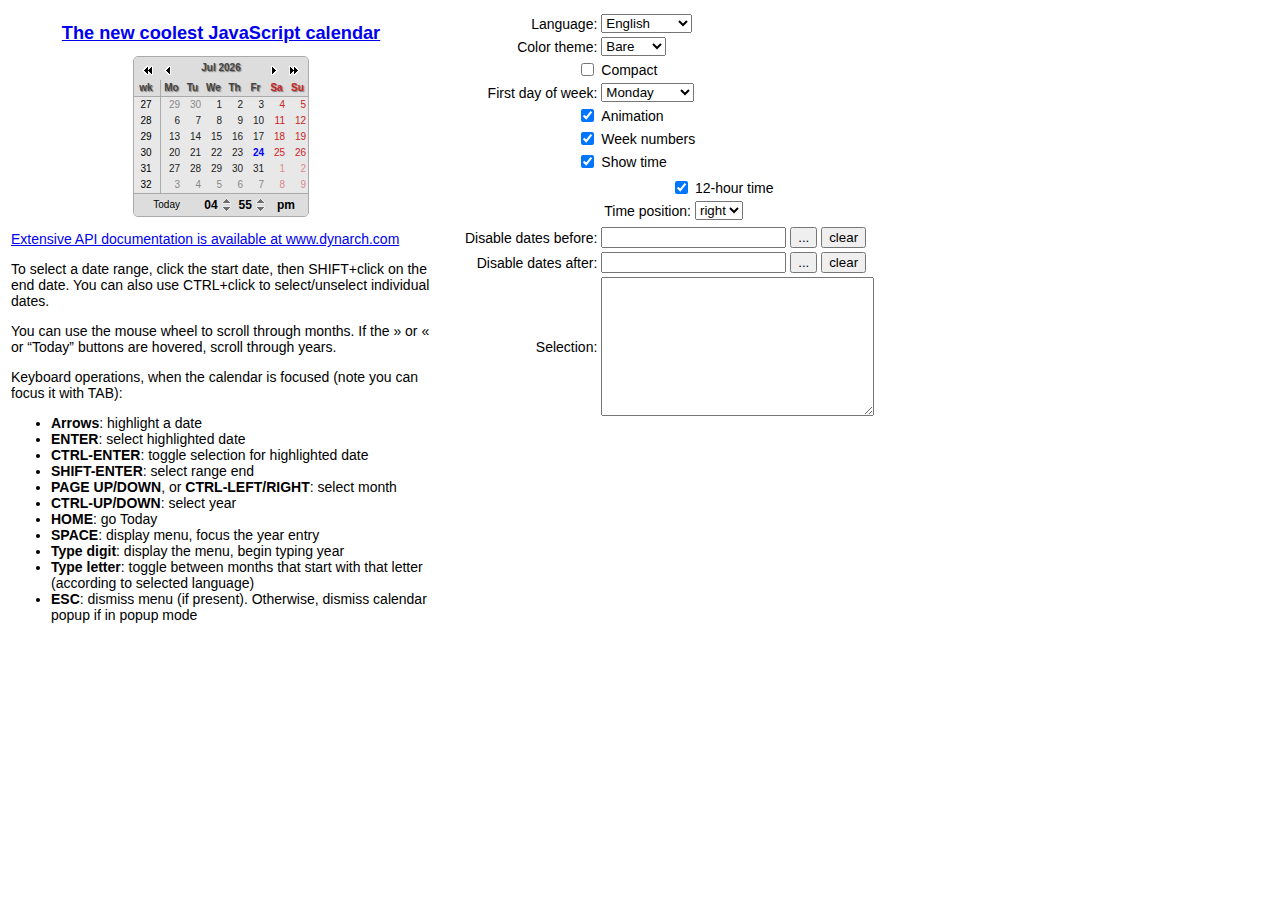
<file: js/JSCal/index.html>
<!DOCTYPE html PUBLIC "-//W3C//DTD XHTML 1.0 Transitional//EN" "http://www.w3.org/TR/xhtml1/DTD/xhtml1-transitional.dtd">
<html>
  <head>
    <link type="text/css" rel="stylesheet" href="src/css/jscal2.css" />
    <link type="text/css" rel="stylesheet" href="src/css/border-radius.css" />
    <!-- <link type="text/css" rel="stylesheet" href="src/css/reduce-spacing.css" /> -->

    <link id="skin-win2k" title="Win 2K" type="text/css" rel="alternate stylesheet" href="src/css/win2k/win2k.css" />
    <link id="skin-steel" title="Steel" type="text/css" rel="alternate stylesheet" href="src/css/steel/steel.css" />
    <link id="skin-gold" title="Gold" type="text/css" rel="alternate stylesheet" href="src/css/gold/gold.css" />
    <link id="skin-matrix" title="Matrix" type="text/css" rel="alternate stylesheet" href="src/css/matrix/matrix.css" />

    <link id="skinhelper-compact" type="text/css" rel="alternate stylesheet" href="src/css/reduce-spacing.css" />

    <script src="src/js/jscal2.js"></script>
    <script src="src/js/unicode-letter.js"></script>

    <!-- you actually only need to load one of these; we put them all here for demo purposes -->
    <script src="src/js/lang/ca.js"></script>
    <script src="src/js/lang/cn.js"></script>
    <script src="src/js/lang/cz.js"></script>
    <script src="src/js/lang/de.js"></script>
    <script src="src/js/lang/es.js"></script>
    <script src="src/js/lang/fr.js"></script>
    <script src="src/js/lang/hr.js"></script>
    <script src="src/js/lang/it.js"></script>
    <script src="src/js/lang/jp.js"></script>
    <script src="src/js/lang/nl.js"></script>
    <script src="src/js/lang/pl.js"></script>
    <script src="src/js/lang/pt.js"></script>
    <script src="src/js/lang/ro.js"></script>
    <script src="src/js/lang/ru.js"></script>
    <script src="src/js/lang/sk.js"></script>
    <script src="src/js/lang/sv.js"></script>

    <!-- this must stay last so that English is the default one -->
    <script src="src/js/lang/en.js"></script>

    <link type="text/css" rel="stylesheet" href="demopage.css" />
  </head>
  <body style="background-color: #fff">

    <table>
      <tr>
        <td valign="top" style="width: 30em;">
          <h1><a href="http://www.dynarch.com/projects/calendar/">The new coolest JavaScript calendar</a></h1>
          <div id="cont"></div>
          <script type="text/javascript">
            var LEFT_CAL = Calendar.setup({
                    cont: "cont",
                    weekNumbers: true,
                    selectionType: Calendar.SEL_MULTIPLE,
                    showTime: 12
                    // titleFormat: "%B %Y"
            })
          </script>

          <p>
            <a href="http://www.dynarch.com/projects/calendar/doc/">Extensive API documentation is available at www.dynarch.com</a>
          </p>

          <p>
            To select a date range, click the start date, then
            SHIFT+click on the end date.  You can also use CTRL+click
            to select/unselect individual dates.
          </p>
          <p>
            You can use the mouse wheel to scroll through months.  If
            the » or « or “Today” buttons are hovered, scroll through
            years.
          </p>
          <p>
            Keyboard operations, when the calendar is focused (note
            you can focus it with TAB):
          </p>
          <ul>
            <li><b>Arrows</b>: highlight a date</li>
            <li><b>ENTER</b>: select highlighted date</li>
            <li><b>CTRL-ENTER</b>: toggle selection for highlighted date</li>
            <li><b>SHIFT-ENTER</b>: select range end</li>
            <li><b>PAGE UP/DOWN</b>, or <b>CTRL-LEFT/RIGHT</b>: select month</li>
            <li><b>CTRL-UP/DOWN</b>: select year</li>
            <li><b>HOME</b>: go Today</li>
            <li><b>SPACE</b>: display menu, focus the year entry</li>
            <li><b>Type digit</b>: display the menu, begin typing year</li>
            <li><b>Type letter</b>: toggle between months that start with that letter (according to selected language)</li>
            <li><b>ESC</b>: dismiss menu (if present).  Otherwise, dismiss calendar popup if in popup mode</li>
          </ul>
        </td>

        <td valign="top" style="padding-left: 2em">
          <table class="properties">
            <tr>
              <td class="label">
                <label for="f_language">Language:</label>
              </td>
              <td>
                <script type="text/javascript">//<![CDATA[

                  var html = [ "<select id='f_language' onchange='changeLanguage(this)'>" ];
                  var def = Calendar.I18N.__;
                  for (var i in Calendar.I18N) {
                          if (!/^_/.test(i)) {
                                  var data = Calendar.I18N[i];
                                  html.push("<option value='", i, "'");
                                  if (data === def)
                                          html.push(" selected='selected'");
                                  html.push(">", data.name, "</option>");
                          }
                  }
                  html.push("</select>");
                  document.write(html.join(""));

                  function changeLanguage(select) {
                          LEFT_CAL.setLanguage(select.value);
                          RANGE_CAL_1.setLanguage(select.value);
                          RANGE_CAL_2.setLanguage(select.value);
                  }

                //]]></script>
              </td>
            </tr>

            <tr>
              <td class="label">
                <label for="f_skin">Color theme:</label>
              </td>
              <td>
                <script type="text/javascript">//<![CDATA[

                  var html = [ "<select id='f_skin' onchange='changeSkin(this)'><option value='-'>Bare</option>" ];
                  var links = document.getElementsByTagName("link");
                  var skins = {};
                  for (var i = 0; i < links.length; i++) {
                          if (/^skin-(.*)/.test(links[i].id)) {
                                  var id = RegExp.$1;
                                  skins[id] = links[i];
                                  html.push("<option value='", id, "'>", links[i].title, "</option>");
                          }
                  }
                  html.push("</select>");

                  document.write(html.join(""));

                  function changeSkin(select) {
                          var skin = select.value;
                          for (var i in skins) {
                                  if (skins.hasOwnProperty(i))
                                          skins[i].disabled = true;
                          }
                          if (skins[skin])
                                  skins[skin].disabled = false;
                  };

                //]]></script>
              </td>
            </tr>

            <tr>
              <td class="label">
                <input id="f_compactSkin" type="checkbox" onclick="changeCompactSkin(this)" />
              </td>
              <td>
                <label for="f_compactSkin">Compact</label>
                <script type="text/javascript">//<![CDATA[

                  function changeCompactSkin(checkbox) {
                          var skin = document.getElementById("skinhelper-compact");
                          skin.rel = "stylesheet";
                          skin.disabled = true;
                          if (checkbox.checked)
                                  skin.disabled = false;
                  }
                  changeCompactSkin({ checked: false });

                //]]></script>
              </td>
            </tr>

            <tr>
              <td class="label">
                <label for="f_fdow">First day of week:</label>
              </td>
              <td>
                <script type="text/javascript">//<![CDATA[

                  var html = [ "<select id='f_fdow' onchange='changeFDOW(this)'>" ];

                  for (var i = 0; i < 7; ++i) {
                          html.push("<option value='", i, "'");
                          if (i == LEFT_CAL.fdow)
                                  html.push(" selected='selected'");
                          html.push(">", Calendar.i18n("dn")[i], "</option>");
                  }

                  html.push("</select>");
                  document.write(html.join(""));

                       function changeFDOW(select) {
                               LEFT_CAL.fdow = parseInt(select.value, 10);
                               LEFT_CAL.redraw();
                       }

                //]]></script>
              </td>
            </tr>

            <tr>
              <td class="label">
                <script type="text/javascript">//<![CDATA[

                  if (LEFT_CAL.args.animation)
                          document.write('<input id="f_animation" onclick="changeAnimation(this)" type="checkbox" checked="checked" />');
                  else
                          document.write('<input id="f_animation" onclick="changeAnimation(this)" type="checkbox" />');

                  function changeAnimation(checkbox) {
                          LEFT_CAL.args.animation = checkbox.checked;
                  };

                //]]></script>
              </td>
              <td>
                <label for="f_animation">Animation</label>
              </td>
            </tr>

            <tr>
              <td class="label">
                <script type="text/javascript">//<![CDATA[

                  if (LEFT_CAL.args.weekNumbers)
                          document.write('<input id="f_weekNumbers" onclick="changeWeekNumbers(this)" type="checkbox" checked="checked" />');
                  else
                          document.write('<input id="f_weekNumbers" onclick="changeWeekNumbers(this)" type="checkbox" />');

                  function changeWeekNumbers(checkbox) {
                          LEFT_CAL.args.weekNumbers = checkbox.checked;
                          LEFT_CAL.redraw();
                  };

                //]]></script>
              </td>
              <td>
                <label for="f_weekNumbers">Week numbers</label>
              </td>
            </tr>

            <tr>
              <td class="label">
                <script type="text/javascript">//<![CDATA[
                  if (LEFT_CAL.args.showTime)
                          document.write('<input id="f_showTime" onclick="changeShowTime(this)" type="checkbox" checked="checked" />');
                  else
                          document.write('<input id="f_showTime" onclick="changeShowTime(this)" type="checkbox" />');
                  function changeShowTime(checkbox) {
                          LEFT_CAL.args.showTime = checkbox.checked ? 12 : false;
                          LEFT_CAL.redraw();
                          document.getElementById("f_ampm").checked = checkbox.checked;
                          document.getElementById("tr_timeprops").style.display = checkbox.checked ? "" : "none";
                  };
                //]]></script>
              </td>
              <td>
                <label for="f_showTime">Show time</label>
              </td>
            </tr>

            <tr id="tr_timeprops">
              <td></td>
              <td>
                <table>
                  <tr>
                    <td class="label">
                      <script type="text/javascript">//<![CDATA[
                        if (LEFT_CAL.args.showTime == 12)
                                document.write('<input id="f_ampm" onclick="changeAMPM(this)" type="checkbox" checked="checked" />');
                        else
                                document.write('<input id="f_ampm" onclick="changeAMPM(this)" type="checkbox" />');
                        function changeAMPM(checkbox) {
                                LEFT_CAL.args.showTime = checkbox.checked ? 12 : true;
                                LEFT_CAL.redraw();
                        };
                      //]]></script>
                    </td>
                    <td>
                      <label for="f_ampm">12-hour time</label>
                    </td>
                  </tr>
                  <tr>
                    <td class="label"><label for="f_timePos">Time position:</label></td>
                    <td>
                      <script type="text/javascript">//<![CDATA[
                        var html = [ "<select id='f_timePos' onchange='changeTimePos(this)'>" ];
                        var a = [ "left", "right" ];
                        for (var i = 0; i < a.length; i++) {
                                html.push("<option value='", a[i], "'");
                                if (LEFT_CAL.args.timePos == a[i])
                                        html.push(" selected='selected'");
                                html.push(">", a[i], "</option>");
                        }
                        html.push("</select>");
                        document.write(html.join(""));

                        function changeTimePos(select) {
                                LEFT_CAL.args.timePos = select.value;
                                LEFT_CAL.redraw();
                        };
                      //]]></script>
                    </td>
                  </tr>
                </table>
              </td>
            </tr>

            <tr>
              <td class="label">
                <label for="f_rangeStart">Disable dates before:</label>
              </td>
              <td>
                <input id="f_rangeStart" />
                <button id="f_rangeStart_trigger">...</button>
                <button id="f_clearRangeStart" onclick="clearRangeStart()">clear</button>
                <script type="text/javascript">
                  RANGE_CAL_1 = new Calendar({
                          inputField: "f_rangeStart",
                          dateFormat: "%B %d, %Y",
                          trigger: "f_rangeStart_trigger",
                          bottomBar: false,
                          onSelect: function() {
                                  var date = Calendar.intToDate(this.selection.get());
                                  LEFT_CAL.args.min = date;
                                  LEFT_CAL.redraw();
                                  this.hide();
                          }
                  });
                  function clearRangeStart() {
                          document.getElementById("f_rangeStart").value = "";
                          LEFT_CAL.args.min = null;
                          LEFT_CAL.redraw();
                  };
                </script>
              </td>
            </tr>

            <tr>
              <td class="label">
                <label for="f_rangeEnd">Disable dates after:</label>
              </td>
              <td>
                <input id="f_rangeEnd" />
                <button id="f_rangeEnd_trigger">...</button>
                <button id="f_clearRangeEnd" onclick="clearRangeEnd()">clear</button>
                <script type="text/javascript">
                  RANGE_CAL_2 = new Calendar({
                          inputField: "f_rangeEnd",
                          dateFormat: "%B %d, %Y",
                          trigger: "f_rangeEnd_trigger",
                          bottomBar: false,
                          onSelect: function() {
                                  var date = Calendar.intToDate(this.selection.get());
                                  LEFT_CAL.args.max = date;
                                  LEFT_CAL.redraw();
                                  this.hide();
                          }
                  });
                  function clearRangeEnd() {
                          document.getElementById("f_rangeEnd").value = "";
                          LEFT_CAL.args.max = null;
                          LEFT_CAL.redraw();
                  };
                </script>
              </td>
            </tr>

            <tr>
              <td class="label">
                <label for="f_selection">Selection:</label>
              </td>
              <td>
                <textarea id="f_selection" style="width: 20em; height: 10em"></textarea>
                <script type="text/javascript">//<![CDATA[

                  LEFT_CAL.addEventListener("onSelect", function(){
                          var ta = document.getElementById("f_selection");
                          ta.value = this.selection.countDays() + " days selected:\n\n" + this.selection.print("%Y/%m/%d").join("\n");
                  });

                //]]></script>
              </td>
            </tr>

          </table>
        </td>
      </tr>
    </table>

  </body>
</html>
</file>
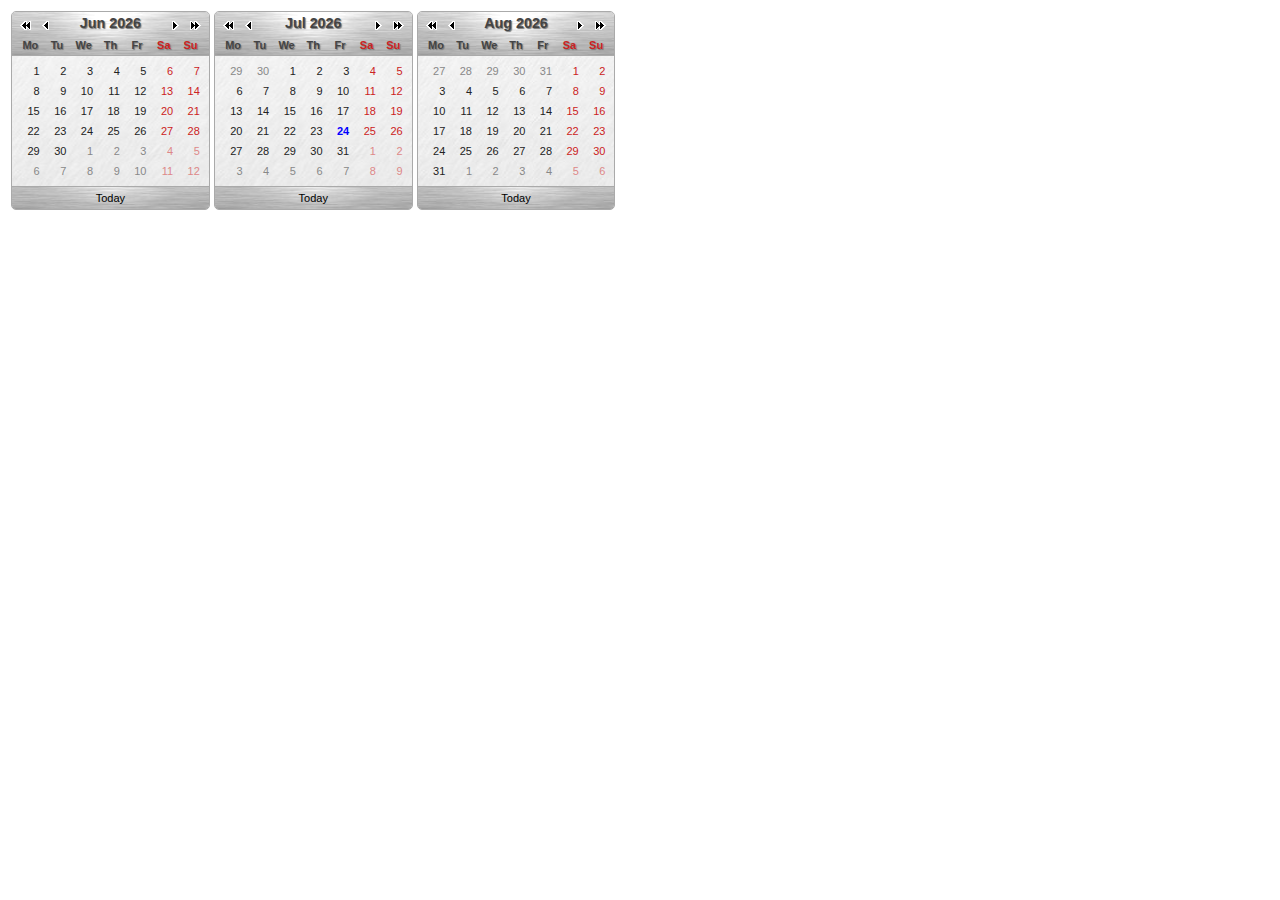
<file: js/JSCal/demo/3-months.html>
<!DOCTYPE html PUBLIC
          "-//W3C//DTD XHTML 1.0 Transitional//EN"
          "http://www.w3.org/TR/xhtml1/DTD/xhtml1-transitional.dtd">
<html>
  <head>
    <title>Dynarch Calendar -- Single calendar for multiple fields</title>
    <script src="../src/js/jscal2.js"></script>
    <script src="../src/js/lang/en.js"></script>
    <link rel="stylesheet" type="text/css" href="../src/css/jscal2.css" />
    <link rel="stylesheet" type="text/css" href="../src/css/border-radius.css" />
    <link rel="stylesheet" type="text/css" href="../src/css/steel/steel.css" />
  </head>
  <body>
    <table>
      <tr>
        <td id="mon1"></td>
        <td id="mon2"></td>
        <td id="mon3"></td>
      </tr>
    </table>
    <script>//<![CDATA[
      // initial dates
      var now = new Date();
      var prev = new Date(); prev.setMonth(prev.getMonth() - 1);
      var next = new Date(); next.setMonth(next.getMonth() + 1);

      // create the calendars
      var cal1 = Calendar.setup({ cont: "mon1", date: prev });
      var cal2 = Calendar.setup({ cont: "mon2", date: now });
      var cal3 = Calendar.setup({ cont: "mon3", date: next });

      // this hack is necessary to prevent infinite recursion
      var updating = false;

      // next, assign some onChange handlers to each calendar; when
      // the month/year is changed, update the other calendars
      // accordingly.

      cal1.addEventListener("onChange", function(cal, date, anim) {
        if (!updating) {
          updating = true;
          date = new Date(date);
          date.setMonth(date.getMonth() + 1);
          cal2.moveTo(date, anim);
          date = new Date(date);
          date.setMonth(date.getMonth() + 1);
          cal3.moveTo(date, anim);
          updating = false;
        }
      });

      cal2.addEventListener("onChange", function(cal, date, anim) {
        if (!updating) {
          updating = true;
          date = new Date(date);
          date.setMonth(date.getMonth() - 1);
          cal1.moveTo(date, anim);
          date = new Date(date);
          date.setMonth(date.getMonth() + 2);
          cal3.moveTo(date, anim);
          updating = false;
        }
      });

      cal3.addEventListener("onChange", function(cal, date, anim) {
        if (!updating) {
          updating = true;
          date = new Date(date);
          date.setMonth(date.getMonth() - 2);
          cal1.moveTo(date, anim);
          date = new Date(date);
          date.setMonth(date.getMonth() + 1);
          cal2.moveTo(date, anim);
          updating = false;
        }
      });
    //]]></script>
  </body>
</html>
</file>
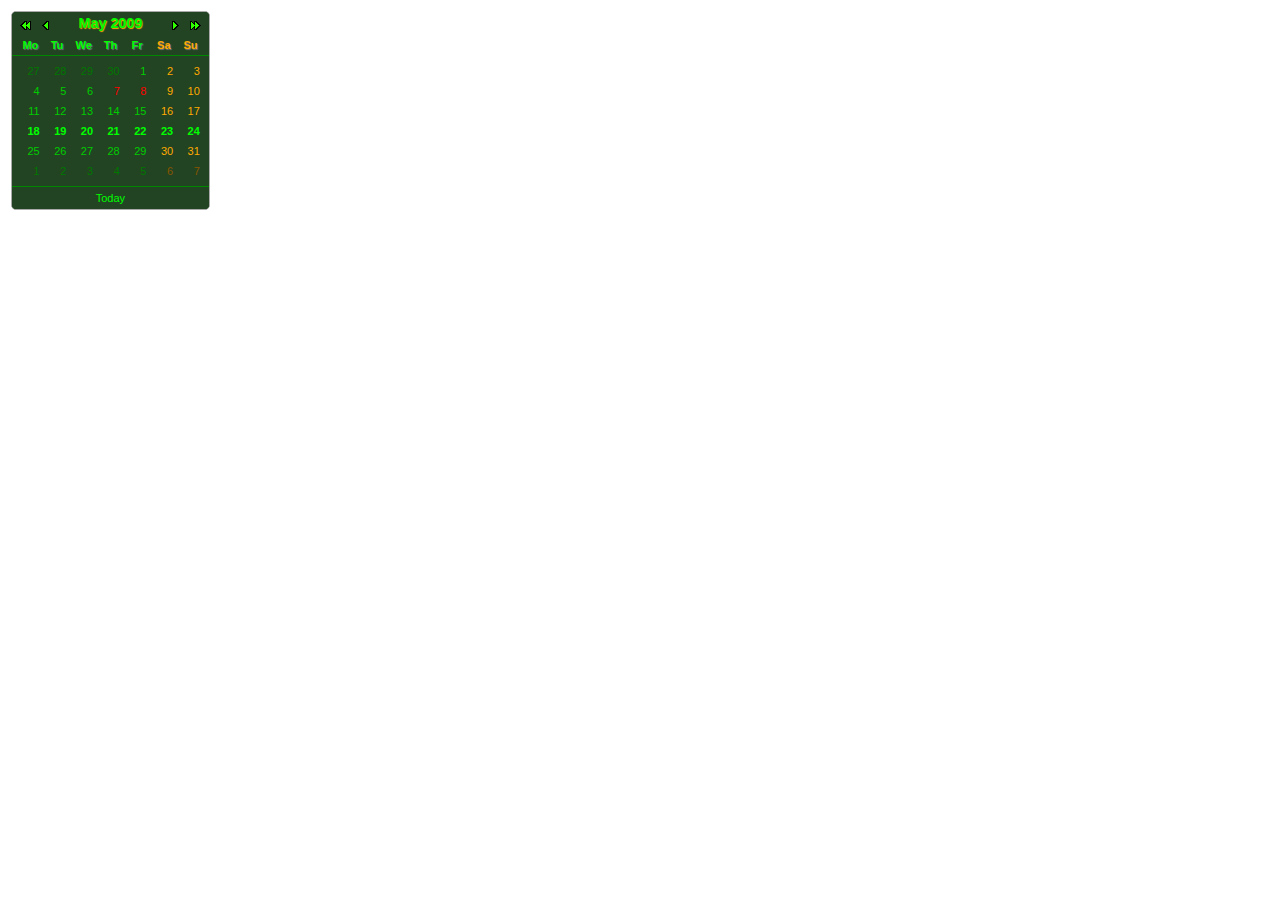
<file: js/JSCal/demo/dateInfo.html>
<!DOCTYPE html PUBLIC
          "-//W3C//DTD XHTML 1.0 Transitional//EN"
          "http://www.w3.org/TR/xhtml1/DTD/xhtml1-transitional.dtd">
<html>
  <head>
    <title>Dynarch Calendar -- Special date information</title>
    <script src="../src/js/jscal2.js"></script>
    <script src="../src/js/lang/en.js"></script>
    <link rel="stylesheet" type="text/css" href="../src/css/jscal2.css" />
    <link rel="stylesheet" type="text/css" href="../src/css/border-radius.css" />
    <link rel="stylesheet" type="text/css" href="../src/css/matrix/matrix.css" />
    <style type="text/css">
      .highlight { color: #f00 !important; }
      .highlight2 { color: #0f0 !important; font-weight: bold; }
    </style>
  </head>
  <body>
    <table>
      <tr>
        <td><div id="cont"></div></td>
        <td></td>
      </tr>
    </table>
    <script type="text/javascript">//<![CDATA[

      var DATE_INFO = {
              20090507: { klass: "highlight", tooltip: "%Y/%m/%d (%A)<br />That was yesterday" },
              20090508: { klass: "highlight", tooltip: "And this is TODAY" }
      };

      function getDateInfo(date, wantsClassName) {
              var as_number = Calendar.dateToInt(date);
              if (as_number >= 20090518 && as_number <= 20090524)
                      return {
                              klass   : "highlight2",
                              tooltip : "<div style='text-align: center'>This is the green week</div>"
                      };
              return DATE_INFO[as_number];
      };

      var cal = Calendar.setup({
              cont     : "cont",
              fdow     : 1,
              date     : 20090501,
              dateInfo : getDateInfo
      });

    //]]></script>
  </body>
</html>
</file>
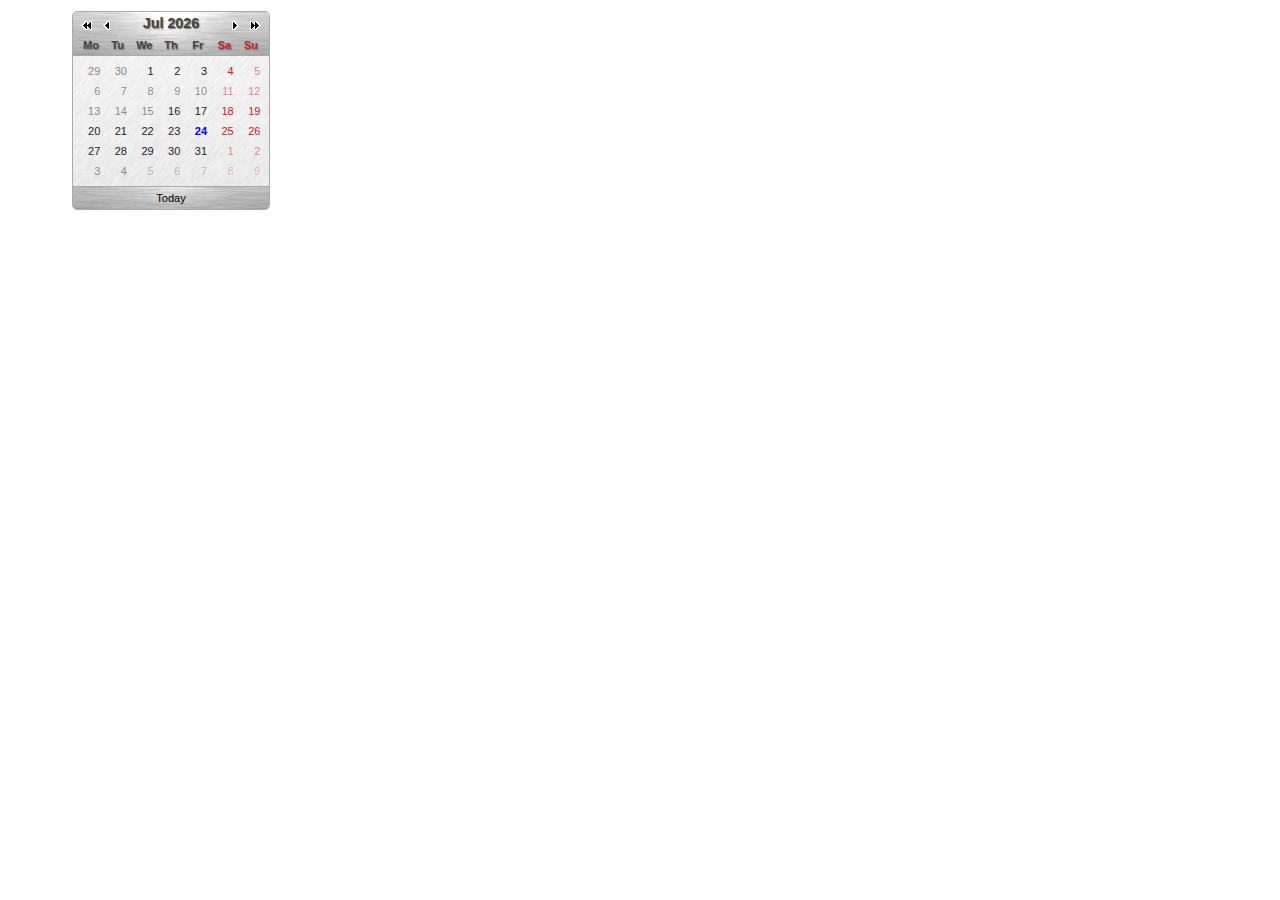
<file: js/JSCal/demo/disabled.html>
<!DOCTYPE html PUBLIC
          "-//W3C//DTD XHTML 1.0 Transitional//EN"
          "http://www.w3.org/TR/xhtml1/DTD/xhtml1-transitional.dtd">
<html>
  <head>
    <title>Dynarch Calendar -- Disabled dates</title>
    <script src="../src/js/jscal2.js"></script>
    <script src="../src/js/lang/en.js"></script>
    <link rel="stylesheet" type="text/css" href="../src/css/jscal2.css" />
    <link rel="stylesheet" type="text/css" href="../src/css/border-radius.css" />
    <link rel="stylesheet" type="text/css" href="../src/css/steel/steel.css" />
  </head>
  <body>
    <table>
      <tr>
        <td style="width: 20em">
          <div id="cont"></div>
        </td>
      </tr>
    </table>
    <script type="text/javascript">//<![CDATA[
      Calendar.setup({
              cont          : "cont",
              fdow          : 1,
              selectionType : Calendar.SEL_MULTIPLE,
              disabled      : function(date) {
                      // disable all dates between 5 and 15 every month
                      return (date.getDate() >= 5 &&
                              date.getDate() <= 15);
              },

              // checkRange: true, // if you simply want to disallow selection but not display anything

              checkRange    : function(date, cal) {
                      // if you pass a function, it gets called and receives the first date that
                      // disallowed the selection, and the calendar object.
                      alert("Date " + date + " cannot be selected");
              }
      });
    //]]></script>
  </body>
</html>
</file>
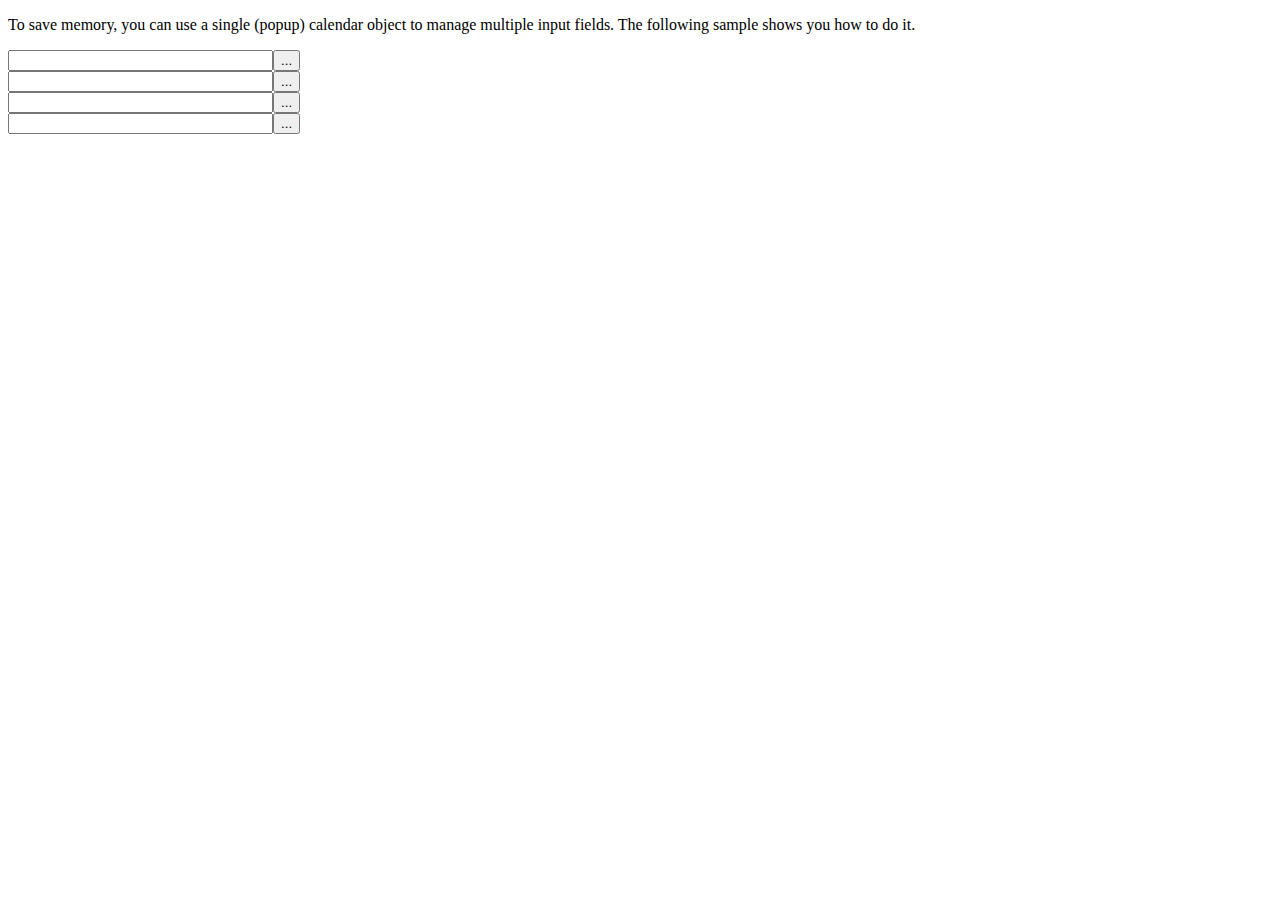
<file: js/JSCal/demo/multipleFields.html>
<!DOCTYPE html PUBLIC
          "-//W3C//DTD XHTML 1.0 Transitional//EN"
          "http://www.w3.org/TR/xhtml1/DTD/xhtml1-transitional.dtd">
<html>
  <head>
    <title>Dynarch Calendar -- Single calendar for multiple fields</title>
    <script src="../src/js/jscal2.js"></script>
    <script src="../src/js/lang/en.js"></script>
    <link rel="stylesheet" type="text/css" href="../src/css/jscal2.css" />
    <link rel="stylesheet" type="text/css" href="../src/css/border-radius.css" />
    <link rel="stylesheet" type="text/css" href="../src/css/steel/steel.css" />
  </head>
  <body>
    <p>
      To save memory, you can use a single (popup) calendar object to manage
      multiple input fields.  The following sample shows you how to do it.
    </p>

    <input size="30" id="f_date1" /><button id="f_btn1">...</button><br />
    <input size="30" id="f_date2" /><button id="f_btn2">...</button><br />
    <input size="30" id="f_date3" /><button id="f_btn3">...</button><br />
    <input size="30" id="f_date4" /><button id="f_btn4">...</button>

    <script type="text/javascript">//<![CDATA[

      var cal = Calendar.setup({
          onSelect: function(cal) { cal.hide() },
          showTime: true
      });
      cal.manageFields("f_btn1", "f_date1", "%Y-%m-%d %I:%M %p");
      cal.manageFields("f_btn2", "f_date2", "%b %e, %Y %I:%M %p");
      cal.manageFields("f_btn3", "f_date3", "%e %B %Y %I:%M %p");
      cal.manageFields("f_btn4", "f_date4", "%A, %e %B, %Y %I:%M %p");

    //]]></script>
  </body>
</html>
</file>
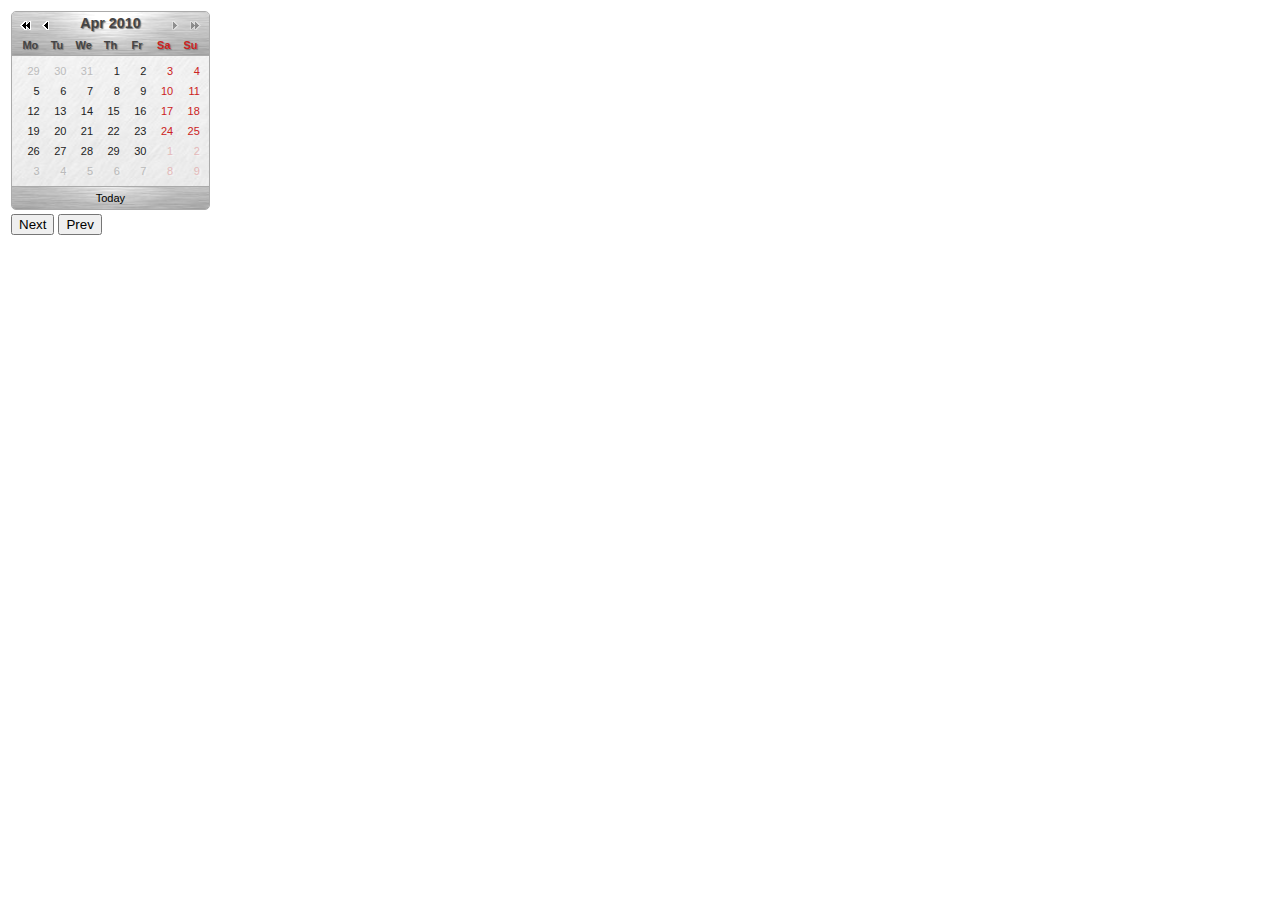
<file: js/JSCal/demo/nextprev.html>
<!DOCTYPE html PUBLIC
          "-//W3C//DTD XHTML 1.0 Transitional//EN"
          "http://www.w3.org/TR/xhtml1/DTD/xhtml1-transitional.dtd">
<html>
  <head>
    <title>Dynarch Calendar -- external next/prev date buttons</title>
    <script src="../src/js/jscal2.js"></script>
    <script src="../src/js/lang/en.js"></script>
    <link rel="stylesheet" type="text/css" href="../src/css/jscal2.css" />
    <link rel="stylesheet" type="text/css" href="../src/css/border-radius.css" />
    <link rel="stylesheet" type="text/css" href="../src/css/steel/steel.css" />
  </head>
  <body>
    <table>
      <tr><td id="container"></td></tr>
      <tr style="test-align: center"><td>
        <button onclick="move_relative(+1)">Next</button>
        <button onclick="move_relative(-1)">Prev</button>
      </td></tr>
    </table>

    <script>//<![CDATA[

      var now = new Date();

      var cal = Calendar.setup({
        min       : 20100401,
        max       : 20100430,
        cont      : "container",
        selection : [ Calendar.dateToInt(now) ]
      });

      function move_relative(delta) {
        var date = Calendar.intToDate(cal.selection.get());
        date.setDate(date.getDate() + delta);
        if (!cal.isDisabled(date)) {
          cal.selection.reset([ Calendar.dateToInt(date) ]);
        }
      };

    //]]></script>
  </body>
</html>
</file>
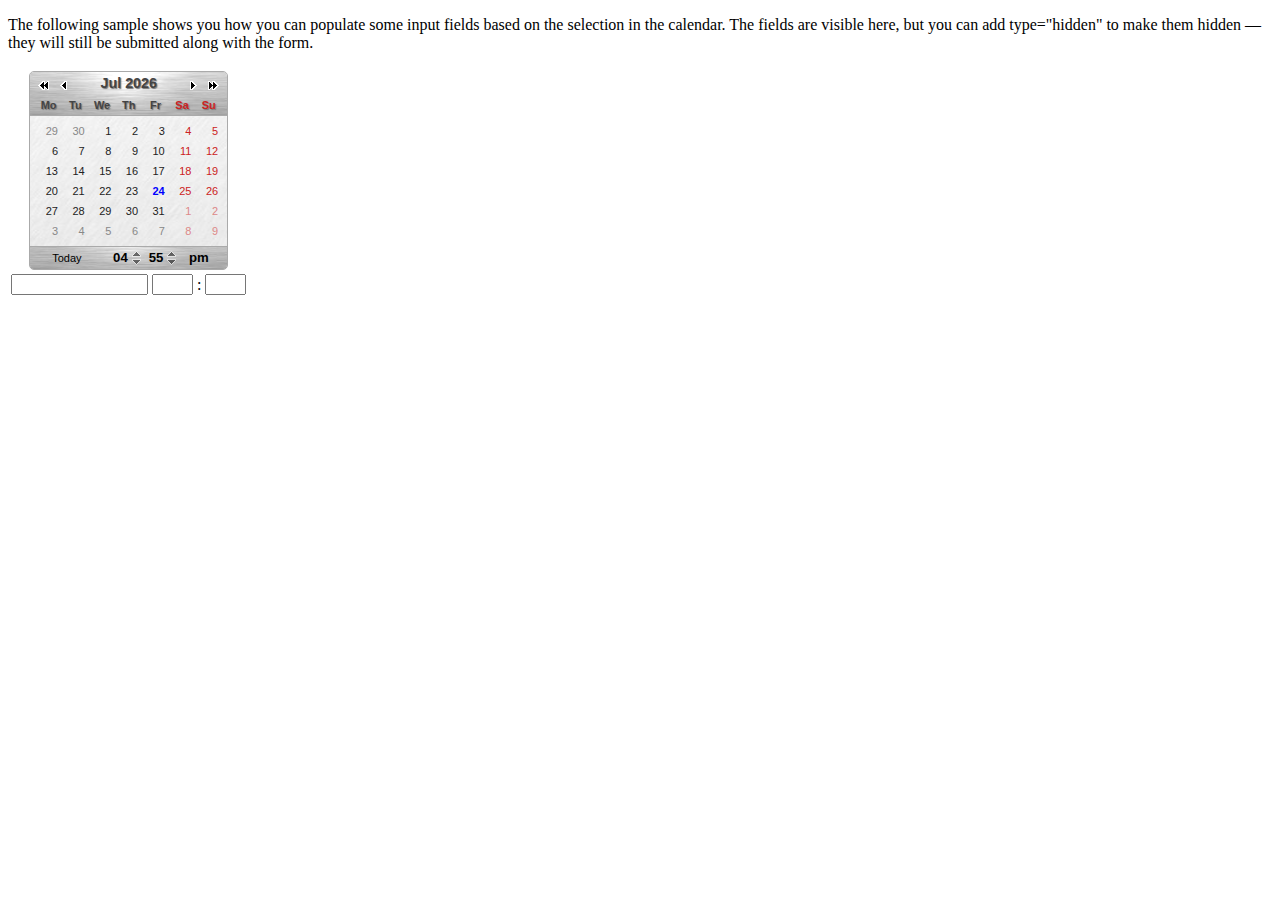
<file: js/JSCal/demo/populateFields.html>
<!DOCTYPE html PUBLIC
          "-//W3C//DTD XHTML 1.0 Transitional//EN"
          "http://www.w3.org/TR/xhtml1/DTD/xhtml1-transitional.dtd">
<html>
  <head>
    <title>Dynarch Calendar -- Populate fields</title>
    <script src="../src/js/jscal2.js"></script>
    <script src="../src/js/lang/en.js"></script>
    <link rel="stylesheet" type="text/css" href="../src/css/jscal2.css" />
    <link rel="stylesheet" type="text/css" href="../src/css/border-radius.css" />
    <link rel="stylesheet" type="text/css" href="../src/css/steel/steel.css" />
  </head>
  <body>
    <p>
      The following sample shows you how you can populate some input fields
      based on the selection in the calendar.  The fields are visible here,
      but you can add type="hidden" to make them hidden — they will still be
      submitted along with the form.
    </p>
    <form>
      <table>
        <tr>
          <td colspan="4" id="cont"></td>
        </tr>
        <tr>
          <td>
            <input style="text-align: center" readonly="true" name="date" id="f_date" size="14" />
          </td>
          <td>
            <input style="text-align: center" readonly="true" name="hour" id="f_hour" size="2" />
          </td>
          <td>:</td>
          <td>
            <input style="text-align: center" readonly="true" name="minute" id="f_minute" size="2" />
          </td>
        </tr>
      </table>
    </form>
    <script type="text/javascript">//<![CDATA[

      // this handler is designed to work both for onSelect and onTimeChange
      // events.  It updates the input fields according to what's selected in
      // the calendar.
      function updateFields(cal) {
              var date = cal.selection.get();
              if (date) {
                      date = Calendar.intToDate(date);
                      document.getElementById("f_date").value = Calendar.printDate(date, "%Y-%m-%d");
              }
              document.getElementById("f_hour").value = cal.getHours();
              document.getElementById("f_minute").value = cal.getMinutes();
      };

      Calendar.setup({
              cont         : "cont",
              showTime     : 12,
              onSelect     : updateFields,
              onTimeChange : updateFields
      });

    //]]></script>
  </body>
</html>
</file>
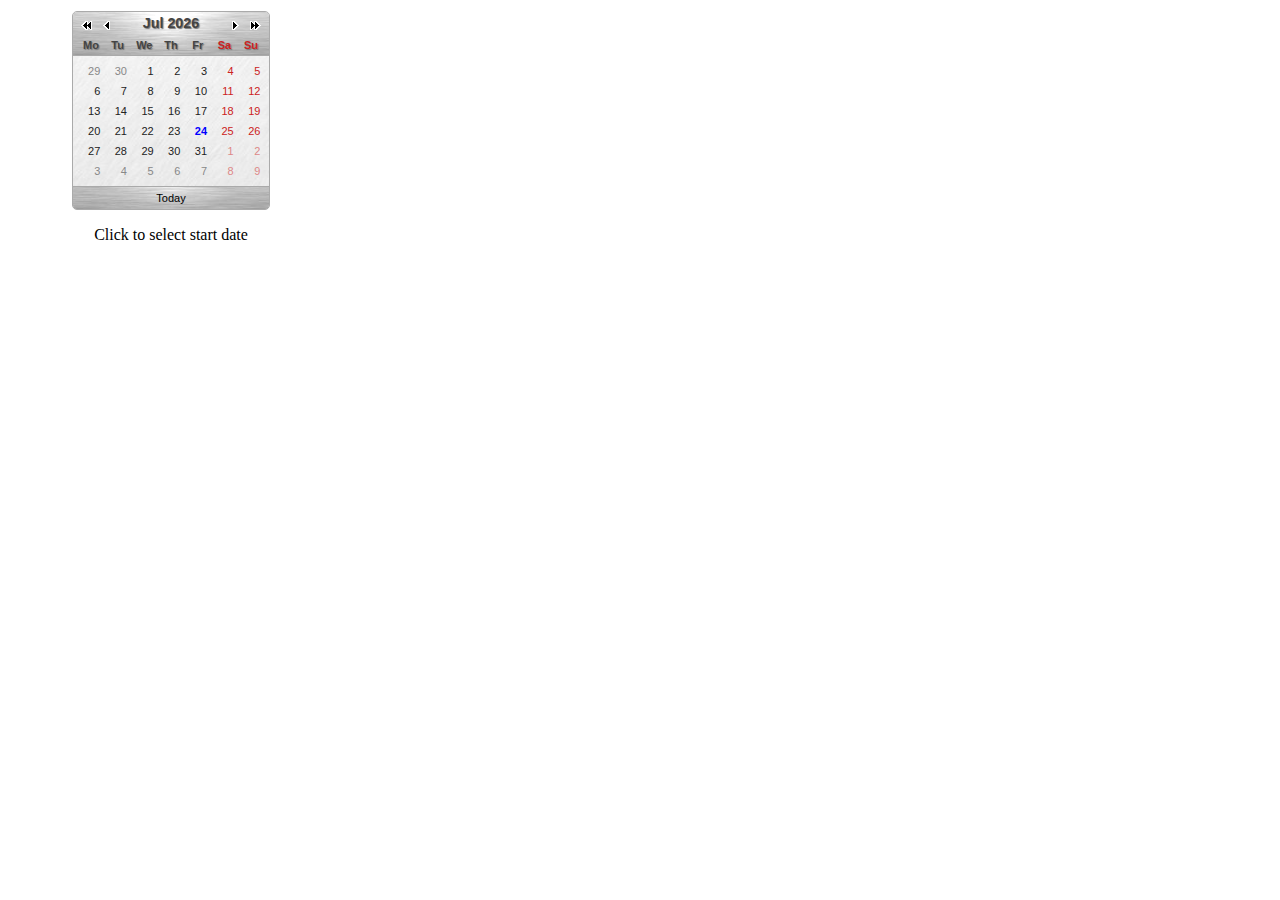
<file: js/JSCal/demo/rangeSelection.html>
<!DOCTYPE html PUBLIC
          "-//W3C//DTD XHTML 1.0 Transitional//EN"
          "http://www.w3.org/TR/xhtml1/DTD/xhtml1-transitional.dtd">
<html>
  <head>
    <title>Dynarch Calendar -- Range selection without SHIFT</title>
    <script src="../src/js/jscal2.js"></script>
    <script src="../src/js/lang/en.js"></script>
    <link rel="stylesheet" type="text/css" href="../src/css/jscal2.css" />
    <link rel="stylesheet" type="text/css" href="../src/css/border-radius.css" />
    <link rel="stylesheet" type="text/css" href="../src/css/steel/steel.css" />
  </head>
  <body>
    <table>
      <tr>
        <td style="width: 20em">
          <div id="cont"></div>
          <div id="info" style="text-align: center; margin-top: 1em;">Click to select start date</div>
        </td>
      </tr>
    </table>
    <script type="text/javascript">//<![CDATA[

      var SELECTED_RANGE = null;
      function getSelectionHandler() {
              var startDate = null;
              var ignoreEvent = false;
              return function(cal) {
                      var selectionObject = cal.selection;

                      // avoid recursion, since selectRange triggers onSelect
                      if (ignoreEvent)
                              return;

                      var selectedDate = selectionObject.get();
                      if (startDate == null) {
                              startDate = selectedDate;
                              SELECTED_RANGE = null;
                              document.getElementById("info").innerHTML = "Click to select end date";

                              // comment out the following two lines and the ones marked (*) in the else branch
                              // if you wish to allow selection of an older date (will still select range)
                              cal.args.min = Calendar.intToDate(selectedDate);
                              cal.refresh();
                      } else {
                              ignoreEvent = true;
                              selectionObject.selectRange(startDate, selectedDate);
                              ignoreEvent = false;
                              SELECTED_RANGE = selectionObject.sel[0];

                              // alert(SELECTED_RANGE.toSource());
                              //
                              // here SELECTED_RANGE contains two integer numbers: start date and end date.
                              // you can get JS Date objects from them using Calendar.intToDate(number)

                              startDate = null;
                              document.getElementById("info").innerHTML = selectionObject.print("%Y-%m-%d") +
                                      "<br />Click again to select new start date";

                              // (*)
                              cal.args.min = null;
                              cal.refresh();
                      }
              };
      };

      Calendar.setup({
              cont          : "cont",
              fdow          : 1,
              selectionType : Calendar.SEL_SINGLE,
              onSelect      : getSelectionHandler()
      });

    //]]></script>
  </body>
</html>
</file>
<file: js/JSCal/src/css/jscal2.css>
/* CSS */

.DynarchCalendar {
  border: 1px solid #aaa;
  -moz-user-select: none;
  -webkit-user-select: none;
  user-select: none;
  background: #e8e8e8;
  font: 11px "lucida grande",tahoma,verdana,sans-serif;
  line-height: 14px;
  position: relative;
  cursor: default;
}

.DynarchCalendar table {
  border-collapse: collapse;
  font: 11px "lucida grande",tahoma,verdana,sans-serif;
  line-height: 14px;
}

.DynarchCalendar-topBar {
  border-bottom: 1px solid #aaa;
  background: #ddd;
  padding: 5px 0 0 0;
}

table.DynarchCalendar-titleCont {
  font-size: 130%; font-weight: bold;
  color: #444;
  text-align: center;
  z-index: 9;
  position: relative;
  margin-top: -6px;
}

.DynarchCalendar-title div {
  padding: 5px 17px;
  text-shadow: 1px 1px 1px #777;
}
.DynarchCalendar-hover-title div {
  background-color: #fff;
  border: 1px solid #000;
  padding: 4px 16px;
  background-image: url("img/drop-down.gif");
  background-repeat: no-repeat;
  background-position: 100% 50%;
}
.DynarchCalendar-pressed-title div {
  border: 1px solid #000;
  padding: 4px 16px;
  background-color: #777;
  color: #fff;
  background-image: url("img/drop-up.gif");
  background-repeat: no-repeat;
  background-position: 100% 50%;
}






.DynarchCalendar-bottomBar {
  border-top: 1px solid #aaa;
  background: #ddd;
  padding: 2px;
  position: relative;
  text-align: center;
}

.DynarchCalendar-bottomBar-today {
  padding: 2px 15px;
}

.DynarchCalendar-hover-bottomBar-today {
  border: 1px solid #000;
  background-color: #fff;
  padding: 1px 14px;
}
.DynarchCalendar-pressed-bottomBar-today {
  border: 1px solid #000;
  background-color: #777;
  color: #fff;
  padding: 1px 14px;
}






.DynarchCalendar-body {
  position: relative;
  overflow: hidden;
  padding-top: 5px;
  padding-bottom: 5px;
}

.DynarchCalendar-first-col { padding-left: 5px; }
.DynarchCalendar-last-col { padding-right: 5px; }

.DynarchCalendar-animBody-backYear {
  position: absolute;
  top: -100%;
  left: 0;
}
.DynarchCalendar-animBody-back {
  position: absolute;
  top: 5px;
  left: -100%;
}
.DynarchCalendar-animBody-fwd {
  position: absolute;
  top: 5px;
  left: 100%;
}
.DynarchCalendar-animBody-now {
  position: absolute;
  top: 5px;
  left: 0;
}
.DynarchCalendar-animBody-fwdYear {
  position: absolute;
  top: 100%;
  left: 0;
}

.DynarchCalendar-dayNames {
  padding-left: 5px;
  padding-right: 5px;
}

.DynarchCalendar-dayNames div { font-weight: bold; color: #444; text-shadow: 1px 1px 1px #777; }

.DynarchCalendar-navBtn {
  position: absolute;
  top: 5px;
  z-index: 10;
}

.DynarchCalendar-navBtn div {
  background-repeat: no-repeat;
  background-position: 50% 50%;
  height: 15px;
  width: 16px;
  padding: 1px;
}
.DynarchCalendar-hover-navBtn div {
  border: 1px solid #000;
  padding: 0;
  background-color: #fff;
}
.DynarchCalendar-navDisabled {
  opacity: 0.3;
  filter: alpha(opacity=30);
}
.DynarchCalendar-pressed-navBtn div {
  border: 1px solid #000;
  padding: 0;
  background-color: #777;
  color: #fff;
}

.DynarchCalendar-prevMonth {
  left: 25px;
}

.DynarchCalendar-nextMonth {
  left: 100%;
  margin-left: -43px;
}

.DynarchCalendar-prevYear {
  left: 5px;
}

.DynarchCalendar-nextYear {
  left: 100%;
  margin-left: -23px;
}

.DynarchCalendar-prevMonth div {
  background-image: url("img/nav-left.gif");
}

.DynarchCalendar-nextMonth div {
  background-image: url("img/nav-right.gif");
}

.DynarchCalendar-prevYear div {
  background-image: url("img/nav-left-x2.gif");
}

.DynarchCalendar-nextYear div {
  background-image: url("img/nav-right-x2.gif");
}

.DynarchCalendar-menu {
  position: absolute;
  left: 0;
  top: 0;
  width: 100%;
  height: 100%;
  background-color: #ddd;
  overflow: hidden;
  opacity: 0.85;
  filter: alpha(opacity=85);
}

.DynarchCalendar-menu table td div {
  text-align: center;
  font-weight: bold;
  padding: 3px 5px;
}
.DynarchCalendar-menu table td div.DynarchCalendar-menu-month {
  width: 4em;
  text-align: center;
}
.DynarchCalendar-menu table td div.DynarchCalendar-hover-navBtn {
  border: 1px solid #000;
  padding: 2px 4px;
  background-color: #fff;
  color: #000;
}
.DynarchCalendar-menu table td div.DynarchCalendar-pressed-navBtn {
  border: 1px solid #000;
  padding: 2px 4px;
  background-color: #777;
  color: #fff !important;
}

.DynarchCalendar-menu-year {
  text-align: center;
  font: 16px "lucida grande",tahoma,verdana,sans-serif;
  font-weight: bold;
}

.DynarchCalendar-menu-sep {
  height: 1px; font-size: 1px; line-height: 1px;
  overflow: hidden;
  border-top: 1px solid #888;
  background: #fff;
  margin-top: 4px; margin-bottom: 3px;
}

.DynarchCalendar-time td { font-weight: bold; font-size: 120%; }
.DynarchCalendar-time-hour, .DynarchCalendar-time-minute { padding: 1px 3px; }
.DynarchCalendar-time-down { background: url("img/time-down.png") no-repeat 50% 50%; width: 11px; height: 8px; opacity: 0.5; }
.DynarchCalendar-time-up { background: url("img/time-up.png") no-repeat 50% 50%; width: 11px; height: 8px; opacity: 0.5; }
.DynarchCalendar-time-sep { padding: 0 2px; }
.DynarchCalendar-hover-time { background-color: #444; color: #fff; opacity: 1; }
.DynarchCalendar-pressed-time { background-color: #000; color: #fff; opacity: 1; }
.DynarchCalendar-time-am { padding: 1px; width: 2.5em; text-align: center; }

/* body */

.DynarchCalendar-hover-week { background-color: #ddd; }

.DynarchCalendar-dayNames div, .DynarchCalendar-day, .DynarchCalendar-weekNumber {
  width: 1.7em;
  padding: 3px 4px;
  text-align: center;
}
.DynarchCalendar-weekNumber {
  border-right: 1px solid #aaa;
  margin-right: 4px;
  width: 2em !important;
  padding-right: 8px !important;
}

.DynarchCalendar-day {
  text-align: right; color: #222;
}
.DynarchCalendar-day-othermonth { color: #888; }
.DynarchCalendar-weekend { color: #c22; }
.DynarchCalendar-day-today { color: #00f; font-weight: bold; }

.DynarchCalendar-day-disabled {
  opacity: 0.5;
  text-shadow: 2px 1px 1px #fff;
}

.DynarchCalendar-hover-date {
  padding: 2px 3px;
  background-color: #eef;
  border: 1px solid #88c;
  margin: 0 !important;
  color: #000;
}

.DynarchCalendar-day-othermonth.DynarchCalendar-hover-date { border-color: #aaa; color: #888; }

.DynarchCalendar-dayNames .DynarchCalendar-weekend { color: #c22; }
.DynarchCalendar-day-othermonth.DynarchCalendar-weekend { color: #d88; }

.DynarchCalendar-day-selected {
  padding: 2px 3px;
  margin: 1px;
  background-color: #aaa;
  color: #000 !important;
}
.DynarchCalendar-day-today.DynarchCalendar-day-selected { background-color: #999; }

/* focus */

.DynarchCalendar-focusLink {
  position: absolute;
  opacity: 0;
  filter: alpha(opacity=0);
}

.DynarchCalendar-focused {
  border-color: #000;
}

.DynarchCalendar-focused .DynarchCalendar-topBar, .DynarchCalendar-focused .DynarchCalendar-bottomBar {
  background-color: #ccc;
  border-color: #336;
}

.DynarchCalendar-focused .DynarchCalendar-hover-week {
  background-color: #ccc;
}

.DynarchCalendar-tooltip {
  position: absolute;
  top: 100%;
  width: 100%;
}

.DynarchCalendar-tooltipCont {
  margin: 0 5px 0 5px;
  border: 1px solid #aaa;
  border-top: 0;
  padding: 3px 6px;
  background: #ddd;
}

.DynarchCalendar-focused .DynarchCalendar-tooltipCont {
  background: #ccc;
  border-color: #000;
}

@media print {
  .DynarchCalendar-day-selected {
    padding: 2px 3px;
    border: 1px solid #000;
    margin: 0 !important;
  }
}
</file>
<file: js/JSCal/src/css/border-radius.css>
/* This is for Gecko-based browsers */

.DynarchCalendar {
  -moz-border-radius: 5px;
  -webkit-border-radius: 5px;
  border-radius: 5px;
}

.DynarchCalendar-title, .DynarchCalendar-title div {
  -moz-border-radius: 0 0 4px 4px;
  -webkit-border-radius: 0 0 4px 4px;
  border-radius: 0 0 4px 4px;
}

.DynarchCalendar-topBar {
  -moz-border-radius: 4px 4px 0 0;
  -webkit-border-radius: 4px;
  border-radius: 4px 4px 0 0;
}

.DynarchCalendar-bottomBar {
  -moz-border-radius: 0 0 4px 4px;
  -webkit-border-radius: 0 0 4px 4px;
  border-radius: 0 0 4px 4px;
}

.DynarchCalendar-bottomBar-today {
  -moz-border-radius: 4px;
  -webkit-border-radius: 4px;
  border-radius: 4px;
}

.DynarchCalendar-navBtn, .DynarchCalendar-navBtn div {
  -moz-border-radius: 4px;
  -webkit-border-radius: 4px;
  border-radius: 4px;
}

.DynarchCalendar-menu {
  -moz-border-radius: 5px;
  -webkit-border-radius: 5px;
  border-radius: 5px;
}

.DynarchCalendar-menu table td div {
  -moz-border-radius: 4px;
  -webkit-border-radius: 4px;
  border-radius: 4px;
}

.DynarchCalendar-weekNumber {
  -moz-border-radius: 4px 0 0 4px;
  -webkit-border-radius: 4px 0 0 4px;
  border-radius: 4px 0 0 4px;
}

.DynarchCalendar-day {
  -moz-border-radius: 4px;
  -webkit-border-radius: 4px;
  border-radius: 4px;
}

.DynarchCalendar-day-disabled {
  -moz-border-radius: 0;
  -webkit-border-radius: 0;
  border-radius: 0;
}

.DynarchCalendar-tooltipCont {
  -moz-border-radius: 0 0 5px 5px;
  -webkit-border-radius: 5px;
}

.DynarchCalendar-time-hour, .DynarchCalendar-time-minute {
  -moz-border-radius: 3px 0 0 3px;
  -webkit-border-radius: 3px;
}

.DynarchCalendar-time-am {
  -moz-border-radius: 3px;
  -webkit-border-radius: 3px;
}
</file>
<file: js/JSCal/src/css/reduce-spacing.css>
.DynarchCalendar, .DynarchCalendar table {
  font-size: 10px;
}
.DynarchCalendar-dayNames { padding: 0; }
.DynarchCalendar-body { padding: 0; }
.DynarchCalendar-animBody-back { top: 0; }
.DynarchCalendar-animBody-fwd { top: 0; }
.DynarchCalendar-animBody-now { top: 0; }
.DynarchCalendar-first-col { padding-left: 0; }
.DynarchCalendar-last-col { padding-right: 0; }
.DynarchCalendar-weekNumber {
  margin-right: 0;
  padding-right: 4px !important;
}
.DynarchCalendar-dayNames div, .DynarchCalendar-day, .DynarchCalendar-weekNumber {
  padding: 1px 2px;
}
.DynarchCalendar-menu-year { font-size: 12px; }

.DynarchCalendar-hover-date {
  padding: 0px 1px;
}
.DynarchCalendar-day-selected {
  padding: 0px 1px;
}
.DynarchCalendar-menu table td div {
  padding: 2px 4px;
}
.DynarchCalendar-menu table td div.DynarchCalendar-hover-navBtn {
  padding: 1px 3px;
}
</file>
<file: js/JSCal/src/css/win2k/win2k.css>
.DynarchCalendar, .DynarchCalendar-focused {
  background-color: #d4d0c8;
}

.DynarchCalendar-topBar,
.DynarchCalendar-bottomBar,
.DynarchCalendar-focused .DynarchCalendar-topBar,
.DynarchCalendar-focused .DynarchCalendar-bottomBar {
  background-color: #848078;
  color: #fff;
}

.DynarchCalendar-title div { color: #fff; }

.DynarchCalendar-dayNames { background-color: #f4f0e8; }

.DynarchCalendar-hover-navBtn div,
.DynarchCalendar-hover-title div,
.DynarchCalendar-hover-bottomBar-today {
  border-color: #f4f0e8 #444038 #444038 #f4f0e8;
  background-color: #d4d0c8;
  color: #000;
}
.DynarchCalendar-menu table td div.DynarchCalendar-hover-navBtn {
  border-color: #f4f0e8 #444038 #444038 #f4f0e8;
  background-color: #e4e0d8;
  color: #000;
}

.DynarchCalendar-pressed-navBtn div,
.DynarchCalendar-pressed-title div,
.DynarchCalendar-pressed-bottomBar-today,
.DynarchCalendar-menu table td div.DynarchCalendar-pressed-navBtn {
  border-color: #444038 #f4f0e8 #f4f0e8 #444038;
  background-color: #646058;
  color: #fff;
}

.DynarchCalendar-hover-date {
  border-color: #f4f0e8 #444038 #444038 #f4f0e8;
  background-color: #e4e0d8;
}
.DynarchCalendar-day {
  -moz-border-radius: 0;
  -webkit-border-radius: 0;
  border-radius: 0;
}

.DynarchCalendar-day-disabled {
  background: #c4c0b8;
}

.DynarchCalendar-hover-week { background-color: #e4e0d8 !important; }

.DynarchCalendar-day-selected {
  background-color: #e4e0d8;
  border: 1px solid;
  border-color: #444038 #f4f0e8 #f4f0e8 #444038;
  margin: 0;
}

.DynarchCalendar-day-today.DynarchCalendar-day-selected { background-color: #e4e0d8; }

.DynarchCalendar-menu {
  background-color: #d4d0c8;
}
</file>
<file: js/JSCal/src/css/steel/steel.css>
.DynarchCalendar-focused {
  background-color: #fff;
}

.DynarchCalendar-topBar {
  background: url("brushed-steel.jpg") no-repeat 50% 0;
}

.DynarchCalendar-bottomBar {
  background: url("brushed-steel.jpg") no-repeat 50% 50%;
}

.DynarchCalendar-hover-title,
.DynarchCalendar-hover-navBtn,
.DynarchCalendar-hover-bottomBar-today,
.DynarchCalendar-menu table td div.DynarchCalendar-hover-navBtn {
  background: #dde url("coolbg.png") repeat-x 0 50%;
}
.DynarchCalendar-hover-title div,
.DynarchCalendar-hover-navBtn div { background-color: transparent; }

.DynarchCalendar-pressed-title,
.DynarchCalendar-pressed-navBtn,
.DynarchCalendar-pressed-bottomBar-today,
.DynarchCalendar-menu table td div.DynarchCalendar-pressed-navBtn {
  background: #445 url("coolbg.png") repeat-x 0 50%;
}
.DynarchCalendar-pressed-title div,
.DynarchCalendar-pressed-navBtn div { background-color: transparent; }

.DynarchCalendar-hover-week,
.DynarchCalendar-focused .DynarchCalendar-hover-week {
  background: #ddd url("coolbg.png") repeat-x 0 50%;
}

.DynarchCalendar {
  background: url("steel.jpg") no-repeat 50% 30px;
}







.DynarchCalendar-day-selected {
  background-color: #1864fc;
  color: #fff !important;
  background-image: url("coolbg.png");
  background-position: 0 50%;
  background-repeat: repeat-x;
}

.DynarchCalendar-day-today.DynarchCalendar-day-selected {
  background-color: #1864fc;
  color: #fff !important;
}

.DynarchCalendar-focused .DynarchCalendar-body {
  background: url("../shadow-b.png") repeat-x 0 0;
}
</file>
<file: js/JSCal/src/css/gold/gold.css>
.DynarchCalendar-focused {
  background-color: #fff;
}

.DynarchCalendar-topBar {
  background: url("brushed-steel.jpg") no-repeat 50% -50px;
}

.DynarchCalendar-bottomBar {
  background: url("brushed-steel.jpg") no-repeat 50% -80px;
}

.DynarchCalendar-menu {
  background-color: #fed;
}

.DynarchCalendar-hover-title,
.DynarchCalendar-hover-navBtn,
.DynarchCalendar-hover-bottomBar-today,
.DynarchCalendar-menu table td div.DynarchCalendar-hover-navBtn {
  background: transparent url("coolbg.png") repeat-x 0 50%;
}
.DynarchCalendar-hover-title div,
.DynarchCalendar-hover-navBtn div { background-color: transparent; }

.DynarchCalendar-pressed-title,
.DynarchCalendar-pressed-navBtn,
.DynarchCalendar-pressed-bottomBar-today,
.DynarchCalendar-menu table td div.DynarchCalendar-pressed-navBtn {
  background: #db2 url("coolbg.png") repeat-x 0 50%;
  color: #000 !important;
}
.DynarchCalendar-pressed-title div,
.DynarchCalendar-pressed-navBtn div { background-color: transparent; color: #000; }

.DynarchCalendar-hover-week,
.DynarchCalendar-focused .DynarchCalendar-hover-week {
  background: transparent url("coolbg.png") repeat-x 0 50%;
}

.DynarchCalendar {
  background: url("gold.jpg") no-repeat 50% 30px;
}

.DynarchCalendar-weekNumber {
  border-right: 1px solid #f92;
}



.DynarchCalendar-hover-date {
  background-image: url("coolbg.png");
  background-position: 0 50%;
  background-repeat: repeat-x;
  border-color: #f92;
}

.DynarchCalendar-day-selected {
  background-color: #f92;
  color: #000 !important;
  background-image: url("coolbg.png");
  background-position: 0 50%;
  background-repeat: repeat-x;
}

.DynarchCalendar-day-today.DynarchCalendar-day-selected {
  background-color: #f92;
  color: #00f !important;
}

.DynarchCalendar-tooltipCont,
.DynarchCalendar-focused .DynarchCalendar-tooltipCont {
  background: #db2 url("brushed-steel.jpg") no-repeat 50% -100px;
}

.DynarchCalendar-focused .DynarchCalendar-body {
  background: url("../shadow-b.png") repeat-x 0 0;
}
</file>
<file: js/JSCal/src/css/matrix/matrix.css>
.DynarchCalendar, .DynarchCalendar-focused {
  background-color: #242;
}
.DynarchCalendar-focused { border-color: #0f0; }

.DynarchCalendar-topBar,
.DynarchCalendar-bottomBar {
  background-color: #242;
  color: #0f0;
  border-color: #080;
}

.DynarchCalendar-focused .DynarchCalendar-topBar,
.DynarchCalendar-focused .DynarchCalendar-bottomBar {
  background-color: #020;
  color: #0f0;
  border-color: #0f0;
}

.DynarchCalendar-title div {
  color: #0f0;
  text-shadow: 1px 1px 1px #fa0;
}
.DynarchCalendar-pressed-title div {
  text-shadow: 1px 1px 1px #000;
}

.DynarchCalendar-dayNames div { color: #0f0; }
.DynarchCalendar-dayNames .DynarchCalendar-weekend { color: #fa0; }

.DynarchCalendar-hover-navBtn div,
.DynarchCalendar-hover-title div,
.DynarchCalendar-hover-bottomBar-today {
  border-color: #0f0;
  background-color: #000;
  color: #fa0;
}
.DynarchCalendar-menu table td div.DynarchCalendar-hover-navBtn {
  border-color: #0f0;
  background-color: #000;
  color: #fa0;
}

.DynarchCalendar-menu-year {
  background-color: #000;
  color: #0f0;
  border: 1px solid #000;
}

.DynarchCalendar-pressed-navBtn div,
.DynarchCalendar-pressed-title div,
.DynarchCalendar-pressed-bottomBar-today,
.DynarchCalendar-menu table td div.DynarchCalendar-pressed-navBtn {
  border-color: #000 #0c0 #0c0 #000;
  background-color: #464;
  color: #fff;
}

.DynarchCalendar-hover-date {
  border-color: #070;
  color: #0f0 !important;
  background-color: #000;
}
.DynarchCalendar-day-othermonth.DynarchCalendar-hover-date { border-color: #040; color: #2a2; }
.DynarchCalendar-day {
  -moz-border-radius: 0;
  -webkit-border-radius: 0;
  border-radius: 0;
}

.DynarchCalendar-day-disabled {}

.DynarchCalendar-hover-week { background-color: #131 !important; }

.DynarchCalendar-menu {
  background-color: #040;
  color: #8f8;
}
.DynarchCalendar-menu-sep {
  border-color: #000;
  background-color: #080;
}

.DynarchCalendar-day-selected {
  background-color: #000;
  border: 1px solid #a90;
  margin: 0;
  color: #8f4 !important;
}
.DynarchCalendar-weekNumber { border-color: #272; color: #0c0; }
.DynarchCalendar-day { color: #0c0; }
.DynarchCalendar-weekend { color: #fa0; }
.DynarchCalendar-day-othermonth { color: #070; }
.DynarchCalendar-day-othermonth.DynarchCalendar-weekend { color: #850; }
.DynarchCalendar-day-today { color: #ff0; }

.DynarchCalendar-day-today.DynarchCalendar-day-selected { background-color: #000; }

.DynarchCalendar-prevMonth div {
  background-image: url("nav-left.gif");
}

.DynarchCalendar-nextMonth div {
  background-image: url("nav-right.gif");
}

.DynarchCalendar-prevYear div {
  background-image: url("nav-left-x2.gif");
}

.DynarchCalendar-nextYear div {
  background-image: url("nav-right-x2.gif");
}

.DynarchCalendar-tooltipCont { background: #242; color: #9bf; }
.DynarchCalendar-focused .DynarchCalendar-tooltipCont { background: #020; }
</file>
<file: js/JSCal/demopage.css>
body {
  font: 14px Arial,"Lucida Grande","Arial","Tahoma","Verdana",sans-serif;
}

.properties .label {
  text-align: right;
}

h1 { font-size: 130%; text-align: center; }
</file>
